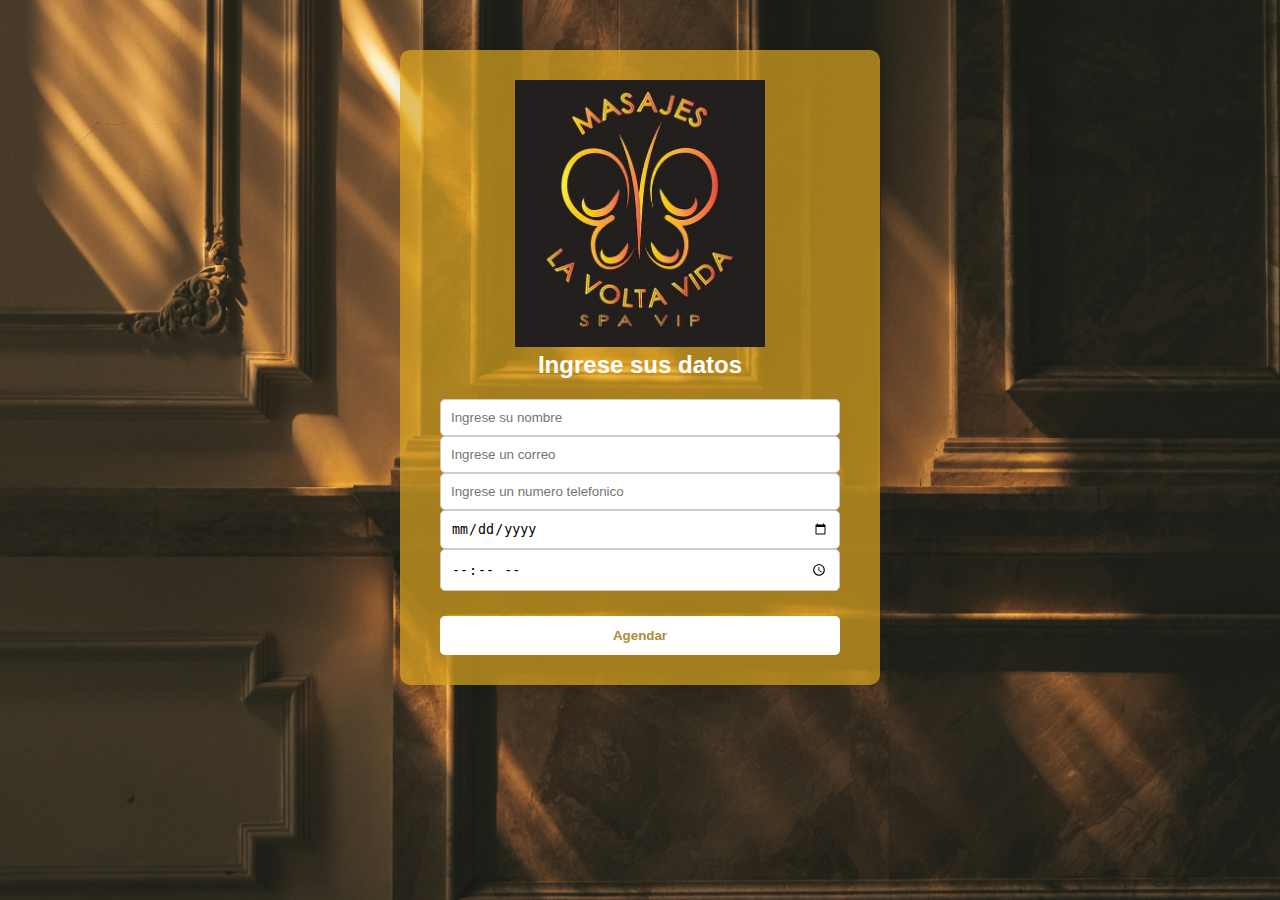
<file: Frontend/agendar.html>
<!DOCTYPE html>
<html lang="en">
<head>
    <meta charset="UTF-8">
    <meta name="viewport" content="width=device-width, initial-scale=1.0">
    <title>Agenda tu cita</title>
     <link rel="stylesheet" href="stylesa.css" />
</head>
<body>
    <div class="contenedor-formulario">
     <img src="img/logo.jpg.jpg">
    <h2 class="sub">Ingrese sus datos</h2>

    <form action="#" method="post" class="formulari">
       
        <input type="text" id="usuario" name="usuario" placeholder="Ingrese su nombre" required></imput>

        <input type="email" id="email" name="email" placeholder="Ingrese un correo" required></imput>

        <input type="tel" id="telefono" name="telefono" placeholder="Ingrese un numero telefonico" required></imput>

        <input type="date" id="dia" name="dia" placeholder="Seleccione el dia" required></input>

        <input type="time" id="hora" name="hora" min="08:00" max="20:00" step="3600"  required>
    
        <button type="submit">Agendar</button>
    </form>
</body>
</html>
</file>
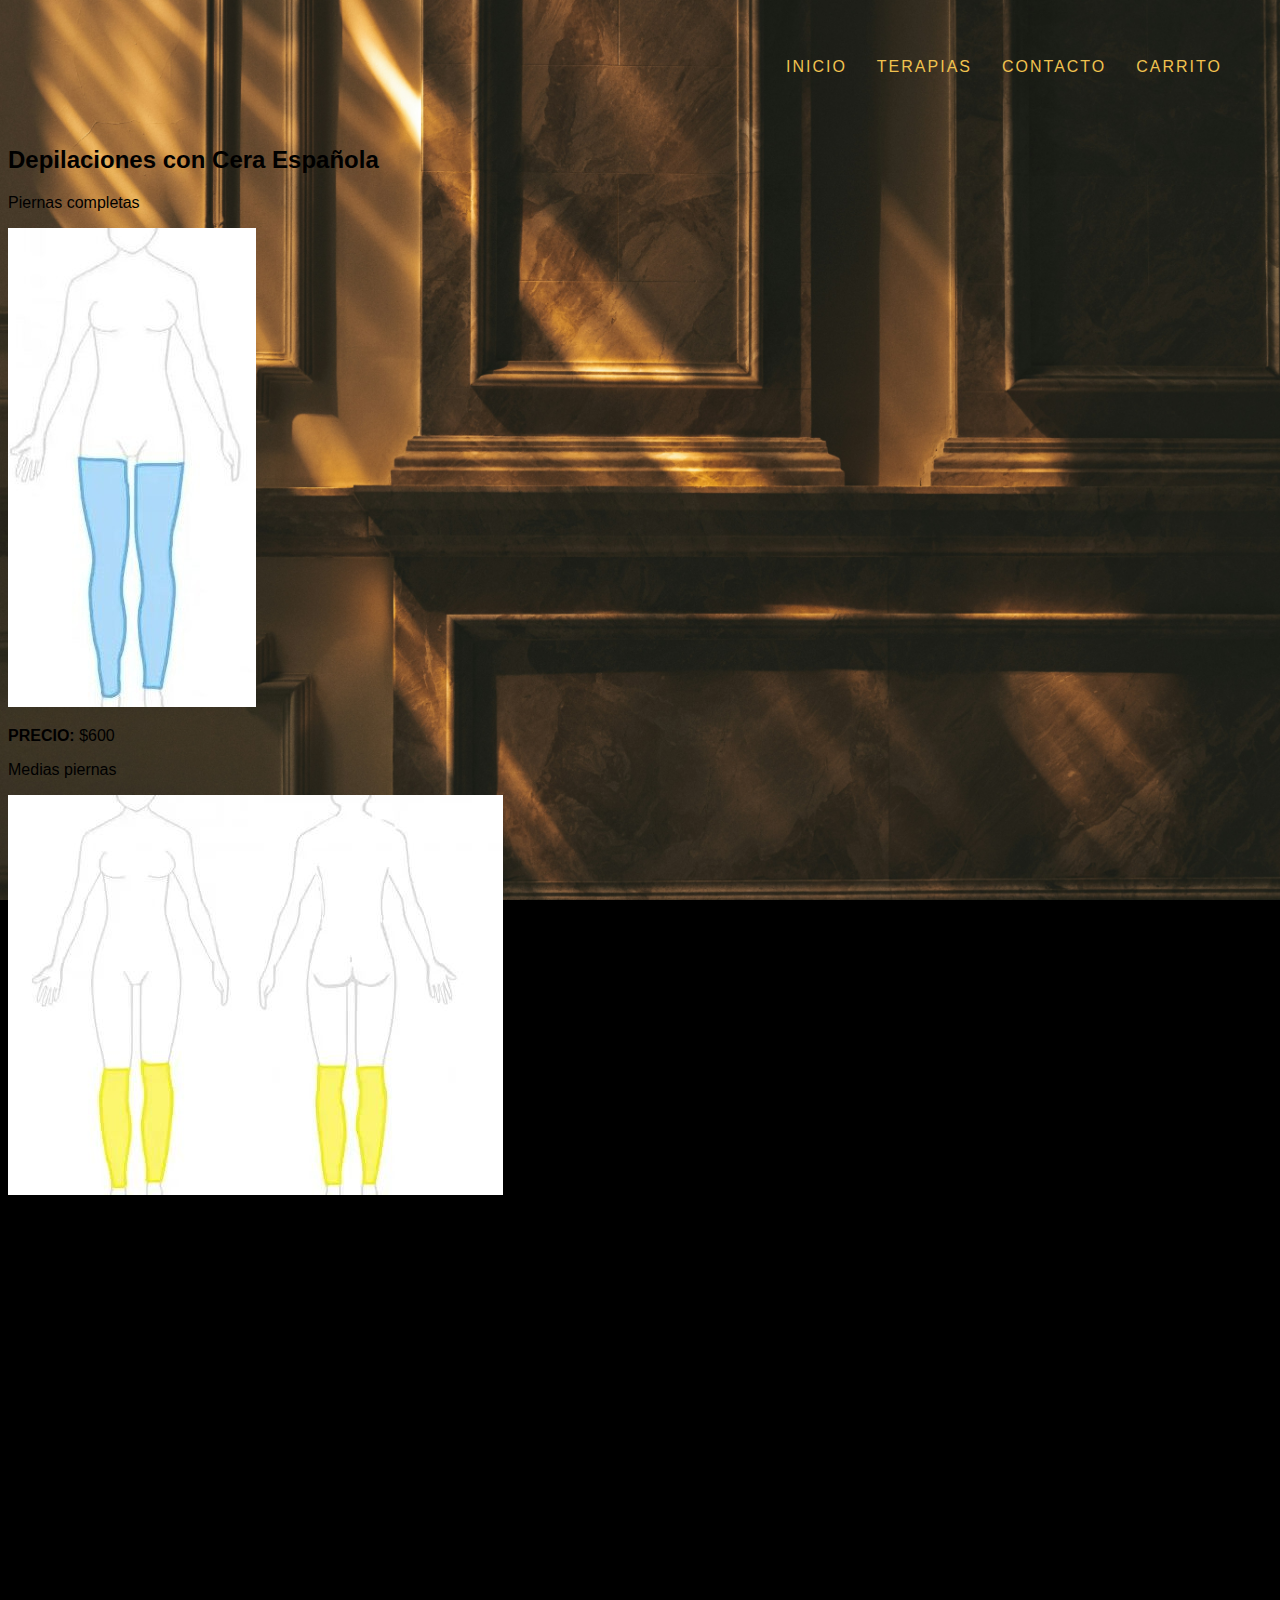
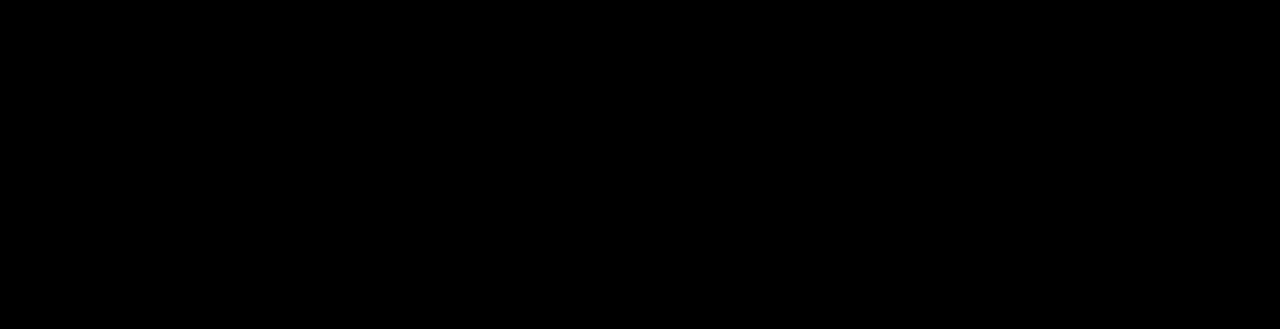
<file: Frontend/depilaciones.html>
<!DOCTYPE html>
<html lang="en">
<head>
    <meta charset="UTF-8">
    <meta name="viewport" content="width=device-width, initial-scale=1.0">
    <title>Depilaciones</title>
    <link rel="stylesheet" href="style.css" />
</head>
<body>
    <dev class="enlaces">
    <a href="index.html" class="enlace-spa">Inicio</a>
    <a href="terapias.html" class="enlace-spa">Terapias</a>
    <a href="https://wa.me/523351093950" target="_blank" class="enlace-spa">Contacto</a>
    <a href="" class="enlace-spa">carrito</a>
    </dev>
    <h2>Depilaciones con Cera Española</h2>
    <p>Piernas completas</p>
    <img src="img/piernas.jpg.jpg">
    <p><strong>PRECIO: </strong>$600</p>
    <p>Medias piernas</p>
    <img src="img/medias.jpg.jpg">
    <p><strong>PRECIO: </strong>$400</p>
    <!--img-->
    <p>Brazos</p>
    <p><strong>PRECIO: </strong>$300</p>
    <!--img-->
    <p>Pecho</p>
    <p><strong>PRECIO: </strong>$400</p>
    <!--img-->
    <p>Espalda</p>
    <p><strong>PRECIO: </strong>$400</p>
    <!--img-->
    <p>Abdomen completo</p>
    <p><strong>PRECIO: </strong>$400</p>
    <!--img-->
    <p>Axilas</p>
    <p><strong>PRECIO: </strong>$250</p>
    <!--img-->
    <p>Bikini</p>
    <p><strong>PRECIO: </strong>$400</p>
    <!--img-->
    <p>Bikini plus</p>
    <p><strong>PRECIO: </strong>$700</p>
    <!--img-->
    <p>Gluteos</p>
    <p><strong>PRECIO: </strong>$450</p>
    <!--img-->
    <p>Linea entre gluteos</p>
    <p><strong>PRECIO: </strong>$400</p>
    <!--img-->
    <p>Cejas</p>
    <p><strong>PRECIO: </strong>$250</p>
</body>
</html>
</file>
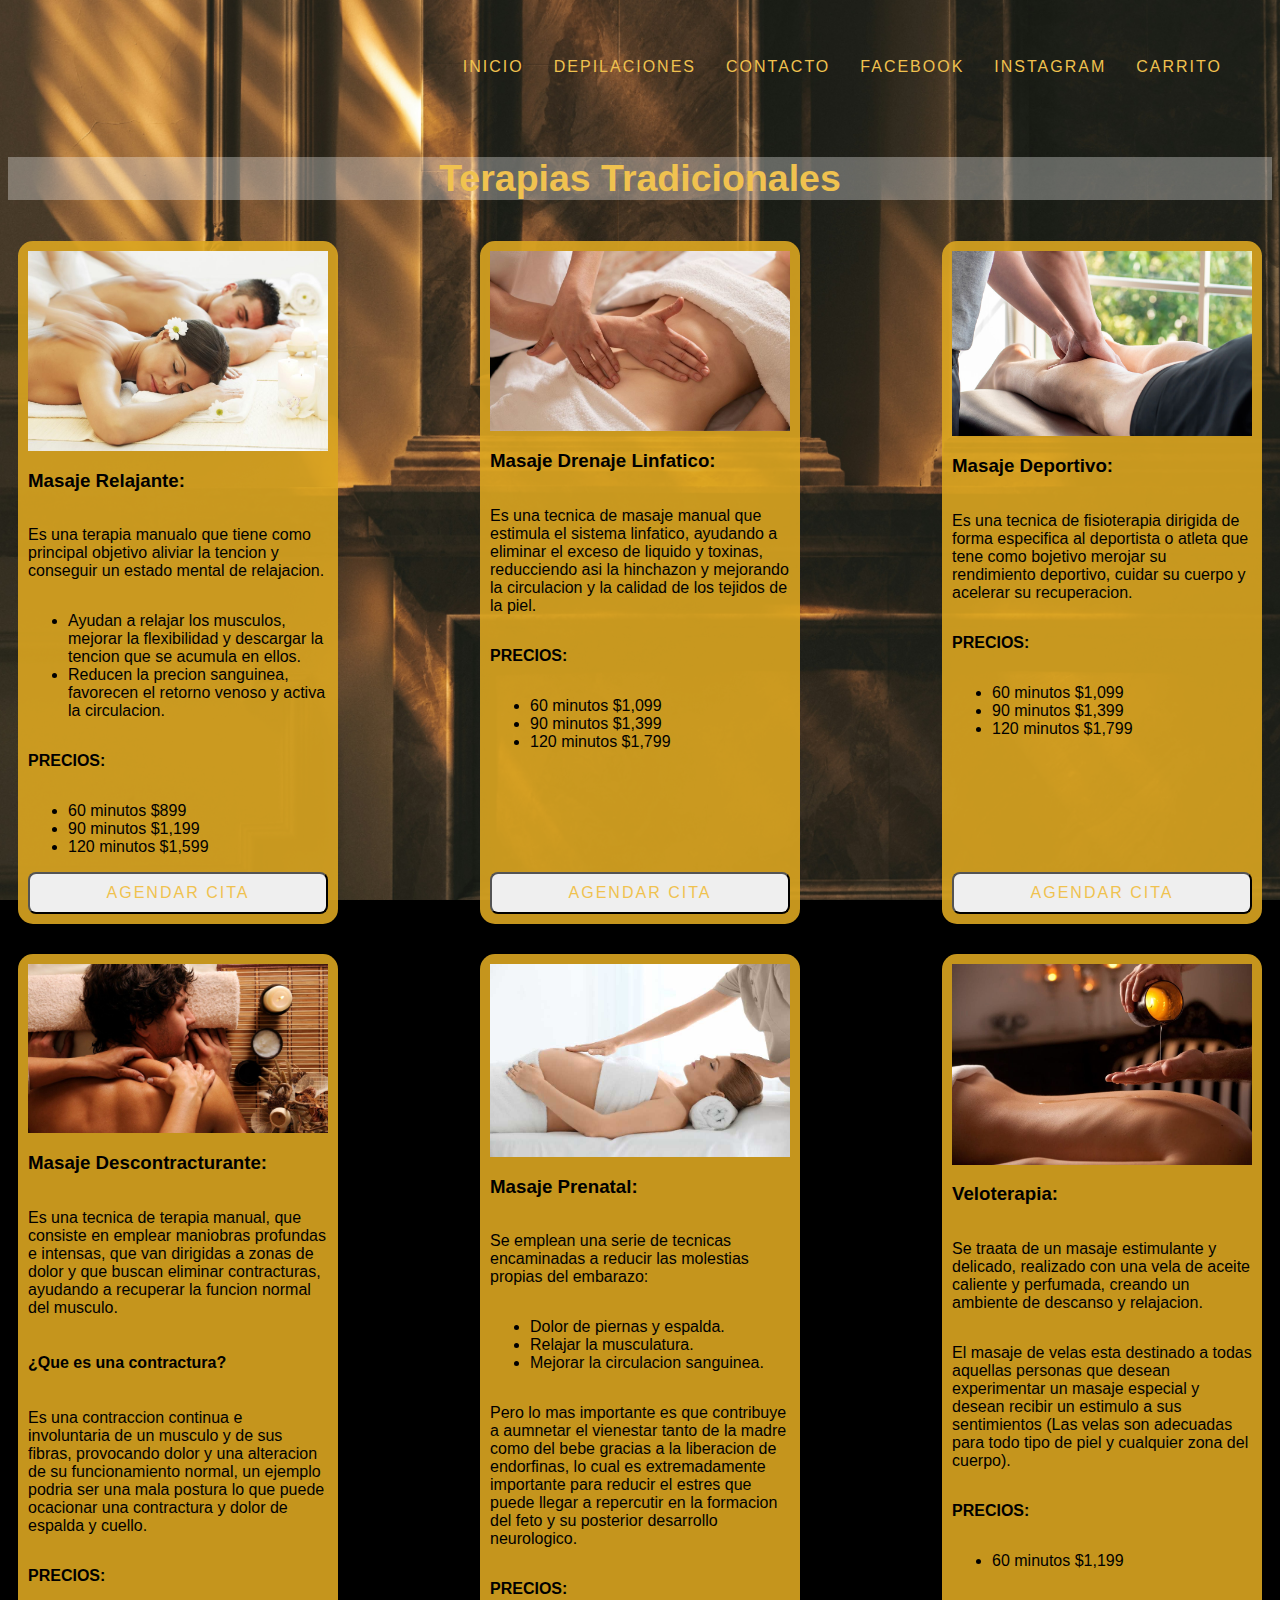
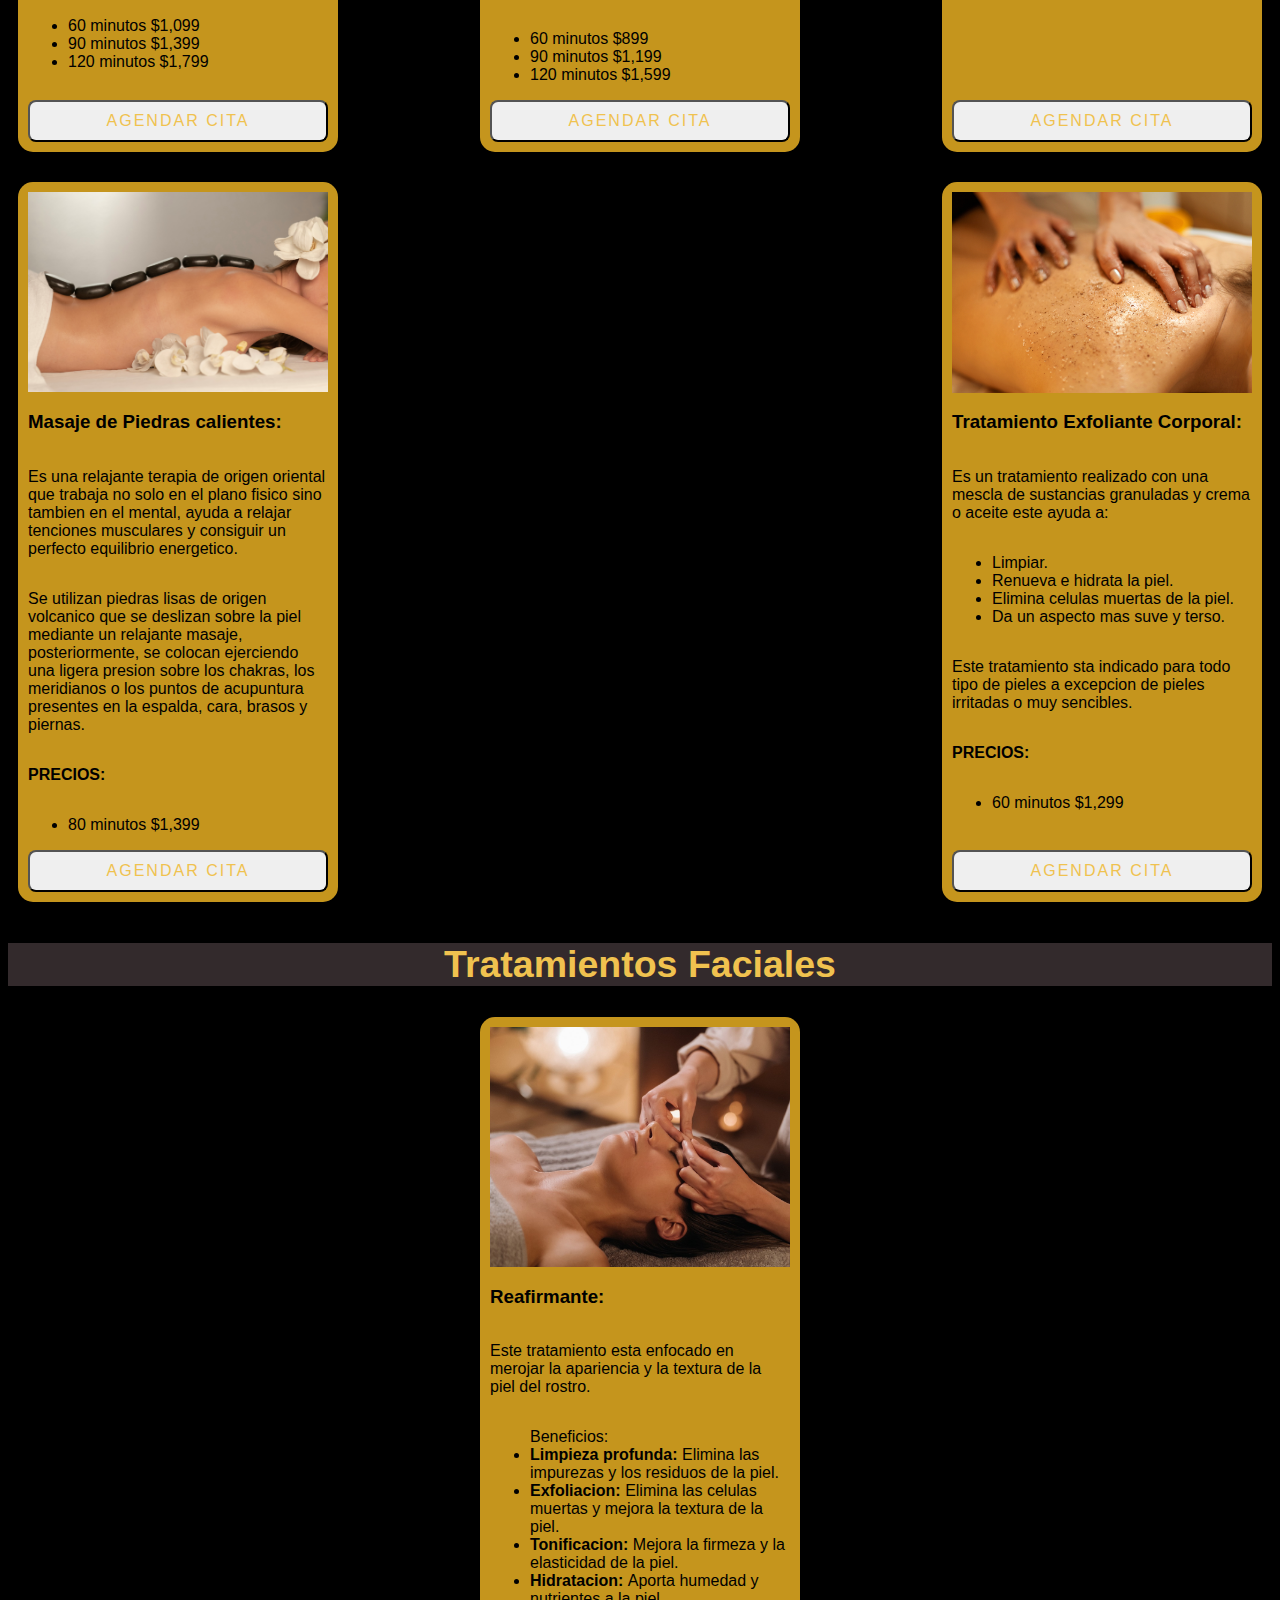
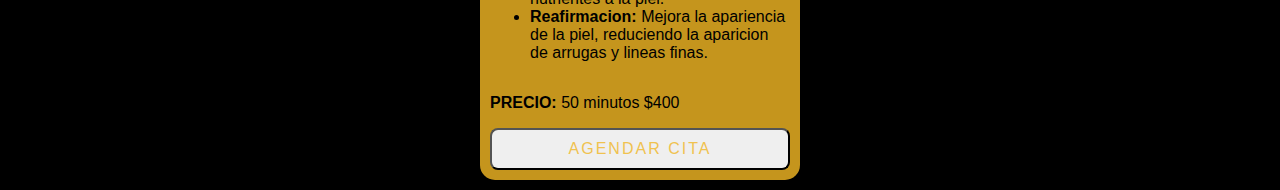
<file: Frontend/terapias.html>
<!DOCTYPE html>
<html lang="en">
<head>
    <meta charset="UTF-8">
    <meta name="viewport" content="width=device-width, initial-scale=1.0">
    <title>Servicios</title>
    <link rel="stylesheet" href="style.css" />
</head>
<body class="animacion-inicio">
    <div class="enlaces">
    <a href="index.html" class="enlace-spa">Inicio</a>
    <a href="depilaciones.html" class="enlace-spa">Depilaciones</a>
    <a href="https://wa.me/523351093950" target="_blank" class="enlace-spa">Contacto</a>
    <a href="https://www.facebook.com/share/1C4Mi8j1Lx/" class="enlace-spa">Facebook</a>
      <a href="https://www.instagram.com/invites/contact/?igsh=1wm7rh8885his&utm_content=w16fyq4" class="enlace-spa">Instagram</a>
    <a href="" class="enlace-spa">carrito</a>
    </div>

    <div class="Terapias-Tradicionales"><h2><strong>Terapias Tradicionales</strong></h2></div>
    
    <div class="contenedor-masajes">

    <div class="Masaje-Relajante">
    <img src="img/masaje-relajante.jpg" alt="ilustrativa">
    <h3>Masaje Relajante:</h3>
    <p>Es una terapia manualo que tiene como principal objetivo aliviar la tencion y conseguir un estado mental de relajacion.</p>
    <ul>
        <li>Ayudan a relajar los musculos, mejorar la flexibilidad y descargar la tencion que se acumula en ellos.</li>
        <li>Reducen la precion sanguinea, favorecen el retorno venoso y activa la circulacion.</li>
    </ul>
    <p><strong>PRECIOS:</strong></p>
    <ul>
        <li>60 minutos $899</li>
        <li>90 minutos $1,199</li>
        <li>120 minutos $1,599</li>
    </ul>
    <button class="terapias-button">
    <a href="agendar.html" class="button-spa">Agendar cita</a>
    </button>
    </div>
    
    <div class="Masaje-Drenaje-Linfatico">
    <img src="img/drenaje-linfatico.jpg" alt="ilustrativa">
    <h3>Masaje Drenaje Linfatico:</h3>
        <p>Es una tecnica de masaje manual que estimula el sistema linfatico, ayudando a eliminar el exceso de liquido y toxinas, reducciendo asi la hinchazon y mejorando la circulacion y la calidad de los tejidos de la piel.</p>
    <p><strong>PRECIOS:</strong></p>
    <ul>
        <li>60 minutos $1,099</li>
        <li>90 minutos $1,399</li>
        <li>120 minutos $1,799</li>
    </ul>
    <button class="terapias-button">
        <a href="agendar.html" class="button-spa">Agendar cita</a>
    </button>
    </div>
    <div class="Masaje-Deportivo">
    <img src="img/masaje-deportivo.jpg" alt="ilustrativa">
        <h3>Masaje Deportivo:</h3>
        <p>Es una tecnica de fisioterapia dirigida de forma especifica al deportista o atleta que tene como bojetivo merojar su rendimiento deportivo, cuidar su cuerpo y acelerar su recuperacion.</p>
    <p><strong>PRECIOS:</strong></p>
    <ul>
        <li>60 minutos $1,099</li>
        <li>90 minutos $1,399</li>
        <li>120 minutos $1,799</li>
    </ul>
    <button class="terapias-button">
        <a href="agendar.html" class="button-spa">Agendar cita</a>
    </button>
    </div>
    <div class="Masaje-Descontracturante">
    <img src="img/descontracturante.jpg" alt="ilustrativa">
    <h3>Masaje Descontracturante:</h3>
    <p>Es una tecnica de terapia manual, que consiste en emplear maniobras profundas e intensas, que van dirigidas a zonas de dolor y que buscan eliminar contracturas, ayudando a recuperar la funcion normal del musculo.</p>
    <h4>¿Que es una contractura?</h4>
    <p>Es una contraccion continua e involuntaria de un musculo y de sus fibras, provocando dolor y una alteracion de su funcionamiento normal, un ejemplo podria ser una mala postura lo que puede ocacionar una contractura y dolor de espalda y cuello. </p>
    <p><strong>PRECIOS:</strong></p>
    <ul>
        <li>60 minutos $1,099</li>
        <li>90 minutos $1,399</li>
        <li>120 minutos $1,799</li>
    </ul>
    <button class="terapias-button">
        <a href="agendar.html" class="button-spa">Agendar cita</a>
    </button>
    </div>

    <div class="Masaje-Prenatal">
    <img src="img/masaje-prenatal.jpeg" alt="ilustrativa">
    <h3>Masaje Prenatal:</h3>
    <p>Se emplean una serie de tecnicas encaminadas a reducir las molestias propias del embarazo:</p>
    <ul>
        <li>Dolor de piernas y espalda.</li>
        <li>Relajar la musculatura.</li>
        <li>Mejorar la circulacion sanguinea.</li>
    </ul>
    <p>Pero lo mas importante es que contribuye  a aumnetar el vienestar tanto de la madre como del bebe gracias a la liberacion de endorfinas, lo cual es extremadamente importante para reducir el estres que puede llegar a repercutir en la formacion del feto y su posterior desarrollo neurologico.</p>
    <p><strong>PRECIOS:</strong></p>
    <ul>
        <li>60 minutos $899</li>
        <li>90 minutos $1,199</li>
        <li>120 minutos $1,599</li>
    </ul>
    <button class="terapias-button">
        <a href="agendar.html" class="button-spa">Agendar cita</a>
    </button>
    </div>

    <div class="Veloterapia">
    <img src="img/veloterapia.jpg" alt="ilustrativa">
    <h3>Veloterapia:</h3>
    <p>Se traata de un masaje estimulante y delicado, realizado con una vela de aceite caliente y perfumada, creando un ambiente de descanso y relajacion.</p>
    <p>El masaje de velas esta destinado a todas aquellas personas que desean experimentar un masaje especial y desean recibir un estimulo a sus sentimientos (Las velas son adecuadas para todo tipo de piel y cualquier zona del cuerpo).</p>
    <p><strong>PRECIOS:</strong></p>
    <ul>
        <li>60 minutos $1,199</li>
    </ul>
    <button class="terapias-button">
        <a href="agendar.html" class="button-spa">Agendar cita</a>
    </button>
    </div>

    <div class="Masaje-Piedras">
    <img src="img/piedras.jpg" alt="ilustrativa">
    <h3>Masaje de Piedras calientes:</h3>
    <p>Es una relajante terapia de origen oriental que trabaja no solo en el plano fisico sino tambien en el mental, ayuda a relajar tenciones musculares y consiguir un perfecto equilibrio energetico.</p>
    <p>Se utilizan piedras lisas de origen volcanico que se deslizan sobre la piel mediante un relajante masaje, posteriormente, se colocan ejerciendo una ligera presion sobre los chakras, los meridianos o los puntos de acupuntura presentes en la espalda, cara, brasos y piernas.</p>
    <p><strong>PRECIOS:</strong></p>
    <ul>
        <li>80 minutos $1,399</li>
    </ul>
    <button class="terapias-button">
        <a href="agendar.html" class="button-spa">Agendar cita</a>
    </button>
    </div>

    <div class="Tratamiento-Exfoliante">
    <img src="img/exfoliante.jpg" alt="ilustrativa">
    <h3>Tratamiento Exfoliante Corporal:</h3>
    <p>Es un tratamiento realizado con una mescla de sustancias granuladas y crema o aceite este ayuda a:</p>
    <ul>
        <li>Limpiar.</li>
        <li>Renueva e hidrata la piel.</li>
        <li>Elimina celulas muertas de la piel.</li>
        <li>Da un aspecto mas suve y terso.</li>
    </ul>
    <p>Este tratamiento sta indicado para todo tipo de pieles a excepcion de pieles irritadas o muy sencibles.</p>
    <p><strong>PRECIOS:</strong></p>
    <ul>
        <li>60 minutos $1,299</li>
    </ul>
    <button class="terapias-button">
        <a href="agendar.html" class="button-spa">Agendar cita</a>
    </button>
    </div>
    </div>
    
    <div class="tratamientos-faciales"><h2>Tratamientos Faciales</h2></div>

   <div class="reafirmante">
    <img src="img/facial.jpg" alt="ilustrativa">
    <h3>Reafirmante:</h3>
    <p>Este tratamiento esta enfocado en merojar la apariencia y la textura de la piel del rostro.</p>
    <ul>Beneficios:
        <li><strong>Limpieza profunda: </strong>Elimina las impurezas y los residuos de la piel.</li>
        <li><strong>Exfoliacion: </strong>Elimina las celulas muertas y mejora la textura de la piel.</li>
        <li><strong>Tonificacion: </strong>Mejora la firmeza y la elasticidad de la piel.</li>
        <li><strong>Hidratacion: </strong>Aporta humedad y nutrientes a la piel.</li>
        <li><strong>Reafirmacion: </strong>Mejora la apariencia de la piel, reduciendo la aparicion de arrugas y lineas finas.</li>
    </ul>
    <p><strong>PRECIO: </strong>50 minutos $400</p>
    <button class="terapias-button">
        <a href="agendar.html" class="button-spa">Agendar cita</a>
    </button>
    </div>
</body>
</html>
</file>
<file: Frontend/stylesa.css>
body {
    font-family: Arial, Helvetica, sans-serif;
    background-color: black;
    background-image: url(img/fondo3.jpg);
    background-attachment: fixed;
    background-position: center;
    background-size: cover;
    display: flex;
    justify-content: center;
    align-items: center;
    height: 100hv;
    margin: 0;
}

.contenedor-formulario {
    background-color: rgba(218, 165, 32, .7); 
    padding: 30px 40px;
    border-radius: 10px;
    box-shadow: 0px 0px 20px rgba(0, 0, 0, 0.1);
    width: 100%;
    max-width: 400px;
    text-align: center;
    position: relative;
    top: 50px; 
}

img {
width: 250px;
height: auto;
}

.sub {
    margin-top: 0;
    margin-bottom: 20px;
    color: #ffffff;
}

form {
    display: flex;
    flex-direction: column;
}

input {
    padding: 10px;
    border: 1px solid #ccc;
    border-radius: 5px;
}

button {
    margin-top: 25px;
    padding: 12px;
    background-color: #ffffff;
    color: rgb(173, 140, 57);  
    border: none;
    border-radius: 5px;
    cursor: pointer;
    font-weight: bold;
}

button:hover {
    background-color: rgb(134, 106, 33);
}

/* --- Ajuste para Celulares --- */
@media (max-width: 768px) {
  /* 1. Hace que cualquier contenedor con ancho fijo se adapte al 100% */
  div, section, article, header, footer, .container {
    width: 100% !important;
    max-width: 100% !important;
    min-width: 0 !important;
    display: block !important; /* Apila elementos que estaban uno al lado del otro */
    margin-left: 0 !important;
    margin-right: 0 !important;
    padding-left: 15px !important;
    padding-right: 15px !important;
    box-sizing: border-box;
  }

  /* 2. Ajusta imágenes y mapas (iframes) para que no se salgan de la pantalla */
  img, iframe, video {
    width: 100% !important;
    height: auto !important;
  }

  /* 3. Evita que el texto sea demasiado grande o pequeño */
  body {
    font-size: 16px;
    line-height: 1.5;
  }
}
</file>
<file: Frontend/style.css>
body {
    font-family: Arial, Helvetica, sans-serif;
    background-color: black;
    background-image: url(img/fondo3.jpg);
    background-attachment: fixed;
    background-position: center;
    background-size: cover;
}

body html {
    padding: 0;
    margin: 0;
}

/* --- Ajuste para Celulares --- */
@media (max-width: 768px) {
  /* 1. Hace que cualquier contenedor con ancho fijo se adapte al 100% */
  div, section, article, header, footer, .container {
    width: 100% !important;
    max-width: 100% !important;
    min-width: 0 !important;
    display: block !important; /* Apila elementos que estaban uno al lado del otro */
    margin-left: 0 !important;
    margin-right: 0 !important;
    padding-left: 15px !important;
    padding-right: 15px !important;
    box-sizing: border-box;
  }

  /* 2. Ajusta imágenes y mapas (iframes) para que no se salgan de la pantalla */
  img, iframe, video {
    width: 100% !important;
    height: auto !important;
  }

  /* 3. Evita que el texto sea demasiado grande o pequeño */
  body {
    font-size: 16px;
    line-height: 1.5;
  }
}

header {
    text-align: center;
    font-family:'Segoe UI', sans-serif;
    font-size: 40px;
    background: rgba(255, 255, 255, 0.33);
    width: 100%;
    height: 500px;
    line-height: 500px;
    display: flex;
    flex-direction: column;
    justify-content: center;
    align-items: center;
    border-radius: 15px;
overflow: hidden;
border: 1px;
transition: 0.4s ease;
}

header:hover {
    transform: translateY(-10px);
    border-color: var(--dorado);
    box-shadow: 10px 10px 100px rgba(126, 112, 31, 0.492);
}

.enlaces {
    display: flex;
    justify-content: flex-end;
    gap: 30px;
    padding: 50px 50px;
}

.enlace-spa {
    text-decoration: none;    
    color: rgb(240, 194, 79);          
    font-family: 'Segoe UI', sans-serif; 
    font-size: 16px;
    letter-spacing: 2px;
    text-transform: uppercase;
    transition: 0.3s;
}

.enlace-spa:hover {
    color: white;
    cursor: pointer;
}

.button-spa {
     text-decoration: none;    
    color: rgb(240, 194, 79);          
    font-family: 'Segoe UI', sans-serif; 
    font-size: 16px;
    letter-spacing: 2px;
    text-transform: uppercase;
    transition: 0.3s;
}

.button-spa:hover {
    color: rgb(173, 140, 57);  
    cursor: pointer;
}

.descripcion {
    display: block;
    margin-left: auto;
    margin-right: auto;
    width: fit-content;
    text-align: center;
    padding: 20px;
    background-color:  rgba(255, 212, 218, 0.2);
    width: auto;
    margin-top: 60px;
    color: white;
    height: auto;
    font-size: 20px;
}
.descripcion p {
    margin: 0;
}

.Terapias-Tradicionales{
    text-align: center;
    font-size: 25px;
    font-family:'Segoe UI', sans-serif;
    background: rgba(255, 255, 255, 0.323);
    width: 100%;
    color: rgb(240, 194, 79);
}

.contenedor-masajes {
    display: flex;
    justify-content: space-between;
    gap: 10px;
    flex-wrap: wrap;
}

.Masaje-Relajante,.Masaje-Drenaje-Linfatico,.Masaje-Deportivo,.Masaje-Descontracturante,.Masaje-Prenatal,.Veloterapia,.Masaje-Piedras,.Tratamiento-Exfoliante{
    border: 2px solid black; 
    background-color: rgba(218, 165, 32, .9); 
    padding: 10px;
    border-radius: 10px; 
    margin: 10px;
    max-width: 300px; 
    color: black;
    display: flex;
    flex-direction: column;
    justify-content: space-between;
}

.reafirmante {
    border: 2px solid black; 
    background-color: rgba(218, 165, 32, .9); 
    padding: 10px;
    border-radius: 10px; 
    margin: 10px auto;
    max-width: 300px; 
    color: black;
    display: flex;
    flex-direction: column;
}

.Masaje-Relajante {
    background-color: rgba(218, 165, 32, .9) ;
    border-radius: 15px;
    overflow: hidden;
    border: 2px;
    transition: 0.4s ease;
}

.Masaje-Relajante:hover {
    transform: translateY(-10px);
    border-color: var(--dorado);
    box-shadow: 0 10px 20px gold;
}

.Masaje-Drenaje-Linfatico {
    background-color: rgba(218, 165, 32, .9) ;
    border-radius: 15px;
    overflow: hidden;
    border: 2px;
    transition: 0.4s ease;
}

.Masaje-Drenaje-Linfatico:hover {
    transform: translateY(-10px);
    border-color: var(--dorado);
    box-shadow: 0 10px 20px gold;
}

.Masaje-Deportivo {
    background-color: rgba(218, 165, 32, .9) ;
    border-radius: 15px;
    overflow: hidden;
    border: 2px;
    transition: 0.4s ease;
}

.Masaje-Deportivo:hover {
    transform: translateY(-10px);
    border-color: var(--dorado);
    box-shadow: 0 10px 20px gold;
}

.Masaje-Descontracturante {
    background-color: rgba(218, 165, 32, .9) ;
    border-radius: 15px;
    overflow: hidden;
    border: 2px;
    transition: 0.4s ease; 
}

.Masaje-Descontracturante:hover {
    transform: translateY(-10px);
    border-color: var(--dorado);
    box-shadow: 0 10px 20px gold;
}

.Masaje-Prenatal {
    background-color: rgba(218, 165, 32, .9) ;
    border-radius: 15px;
    overflow: hidden;
    border: 2px;
    transition: 0.4s ease;
}

.Masaje-Prenatal:hover {
    transform: translateY(-10px);
    border-color: var(--dorado);
    box-shadow: 0 10px 20px gold;
}

.Veloterapia {
    background-color: rgba(218, 165, 32, .9) ;
    border-radius: 15px;
    overflow: hidden;
    border: 2px;
    transition: 0.4s ease;
}

.Veloterapia:hover {
    transform: translateY(-10px);
    border-color: var(--dorado);
    box-shadow: 0 10px 20px gold;
}

.Masaje-Piedras {
    background-color: rgba(218, 165, 32, .9) ;
    border-radius: 15px;
    overflow: hidden;
    border: 1px;
    transition: 0.4s ease;
}

.Masaje-Piedras:hover {
    transform: translateY(-10px);
    border-color: var(--dorado);
    box-shadow: 0 10px 20px gold;
}

.Tratamiento-Exfoliante {
    background-color: rgba(218, 165, 32, .9) ;
    border-radius: 15px;
    overflow: hidden;
    border: 1px;
    transition: 0.4s ease;
}

.Tratamiento-Exfoliante:hover {
    transform: translateY(-10px);
    border-color: var(--dorado);
    box-shadow: 0 10px 20px gold;
}

.tratamientos-faciales {
    text-align: center;
    font-size: 25px;
    font-family:'Segoe UI', sans-serif;
    background: rgba(255, 212, 218, 0.2);
    width: 100%;
    color: rgb(240, 194, 79);
}

.reafirmante {
    background-color: rgba(218, 165, 32, .9) ;
    border-radius: 15px;
    overflow: hidden;
    border: 1px;
    transition: 0.4s ease
}

.reafirmante:hover {
    transform: translateY(-10px);
    border-color: var(--dorado);
    box-shadow: 0 10px 20px gold;
}


.terapias-button {
    padding: 10px 20px;
    width: 100%; 
    border-radius: 8px;
    margin-top: auto;
}

.depilaciones-cera {
    text-align: center;
    font-size: 25px;
    font-family:'Segoe UI', sans-serif;
    background: rgba(255, 212, 218, 0.5);
    width: 100%;
    color: rgb(240, 194, 79); 
}

.contenedor-depilaciones {
    display: flex;
    justify-content: space-between;
    gap: 10px;
    flex-wrap: wrap;
}

.piernas, .medias, .brazos, .pecho, .espalda, .abdomen, .axilas, .bikini, .plus, .gluteos, .linea, .cejas {
    border: 2px solid black; 
    background-color: rgba(218, 165, 32, .9); 
    padding: 10px;
    border-radius: 10px; 
    margin: 10px;
    max-width: 300px; 
    color: black;
    display: flex;
    flex-direction: column;
    justify-content: space-between;
}

.piernas {
    background-color: rgba(218, 165, 32, .9) ;
    border-radius: 15px;
    overflow: hidden;
    border: 1px;
    transition: 0.4s ease
}

.piernas:hover {
    transform: translateY(-10px);
    border-color: var(--dorado);
    box-shadow: 0 10px 20px gold;
}

.medias {
    background-color: rgba(218, 165, 32, .9) ;
    border-radius: 15px;
    overflow: hidden;
    border: 1px;
    transition: 0.4s ease
}

.medias:hover {
    transform: translateY(-10px);
    border-color: var(--dorado);
    box-shadow: 0 10px 20px gold;
}

.brazos {
    background-color: rgba(218, 165, 32, .9) ;
    border-radius: 15px;
    overflow: hidden;
    border: 1px;
    transition: 0.4s ease
}

.brazos:hover {
    transform: translateY(-10px);
    border-color: var(--dorado);
    box-shadow: 0 10px 20px gold;
}

.pecho {
    background-color: rgba(218, 165, 32, .9) ;
    border-radius: 15px;
    overflow: hidden;
    border: 1px;
    transition: 0.4s ease
}

.pecho:hover {
    transform: translateY(-10px);
    border-color: var(--dorado);
    box-shadow: 0 10px 20px gold;
}

.espalda {
    background-color: rgba(218, 165, 32, .9) ;
    border-radius: 15px;
    overflow: hidden;
    border: 1px;
    transition: 0.4s ease
}

.espalda:hover {
    transform: translateY(-10px);
    border-color: var(--dorado);
    box-shadow: 0 10px 20px gold;
}

.abdomen {
    background-color: rgba(218, 165, 32, .9) ;
    border-radius: 15px;
    overflow: hidden;
    border: 1px;
    transition: 0.4s ease
}

.abdomen:hover {
    transform: translateY(-10px);
    border-color: var(--dorado);
    box-shadow: 0 10px 20px gold;
}

.axilas {
    background-color: rgba(218, 165, 32, .9) ;
    border-radius: 15px;
    overflow: hidden;
    border: 1px;
    transition: 0.4s ease
}

.axilas:hover {
    transform: translateY(-10px);
    border-color: var(--dorado);
    box-shadow: 0 10px 20px gold;
}

.bikini {
    background-color: rgba(218, 165, 32, .9) ;
    border-radius: 15px;
    overflow: hidden;
    border: 1px;
    transition: 0.4s ease
}

.bikini:hover {
    transform: translateY(-10px);
    border-color: var(--dorado);
    box-shadow: 0 10px 20px gold;
}

.plus {
    background-color: rgba(218, 165, 32, .9) ;
    border-radius: 15px;
    overflow: hidden;
    border: 1px;
    transition: 0.4s ease
}

.plus:hover {
    transform: translateY(-10px);
    border-color: var(--dorado);
    box-shadow: 0 10px 20px gold;
}

.gluteos {
    background-color: rgba(218, 165, 32, .9) ;
    border-radius: 15px;
    overflow: hidden;
    border: 1px;
    transition: 0.4s ease
}

.gluteos:hover {
    transform: translateY(-10px);
    border-color: var(--dorado);
    box-shadow: 0 10px 20px gold;
}

.linea {
    background-color: rgba(218, 165, 32, .9) ;
    border-radius: 15px;
    overflow: hidden;
    border: 1px;
    transition: 0.4s ease
}

.linea:hover {
    transform: translateY(-10px);
    border-color: var(--dorado);
    box-shadow: 0 10px 20px gold;
}

.cejas {
    background-color: rgba(218, 165, 32, .9) ;
    border-radius: 15px;
    overflow: hidden;
    border: 1px;
    transition: 0.4s ease
}

.cejas:hover {
    transform: translateY(-10px);
    border-color: var(--dorado);
    box-shadow: 0 10px 20px gold;
}

.depilaciones-button {
    padding: 10px 20px;
    width: 100%; 
    border-radius: 8px;
    margin-top: auto;
}

@keyframes entradaSuave {
  0% { 
    opacity: 0; 
    transform: translateY(15px); 
  }
  100% { 
    opacity: 1; 
    transform: translateY(0); 
  }
}

.animacion-inicio {
  animation: entradaSuave 0.8s ease-out forwards;
}

.contenedor-mapa {
   display: flex;
    flex-direction: row; 
    align-items: center; 
     
    gap: 20px;
}

.footer {
    padding: 40px 0;
    margin-top: 50px;
}

.mapa {
   flex: 1;
    height: 400px;
}
.mapa iframe {
    width: 100%;
    height: 100%;
    display: block;
    border-radius: 10px;
    border: none;
}

.horario {
    text-align: center;
    flex: 1;
    justify-content: center;
    text-align: center;
    padding: 20px;
    background-color:  rgba(255, 212, 218, 0.2);
    width: auto;
    margin-top: 60px;
    color: white;
    height: auto;
    font-size: 20px;
}

.mapa, .horario {
    width: 50%;
    box-sizing: border-box;
}

#spa-chatbot-wrapper {
    /* Mantenemos el fixed, pero añadimos estas tres líneas críticas */
    position: fixed !important;
    bottom: 30px !important;
    right: 30px !important;
    
    /* Esto lo saca del flujo de la animación del body */
    transform: translateZ(0); 
    -webkit-transform: translateZ(0);
    
    /* Asegúrate de que el z-index sea mayor a cualquier capa de la animación */
    z-index: 999999 !important;
}

    #bubble-control {
        width: 60px;
        height: 60px;
        background-color: #c2ac1abc;
        border-radius: 50%;
        display: flex;
        align-items: center;
        justify-content: center;
        font-size: 30px;
        cursor: pointer;
        box-shadow: 0 4px 12px rgba(0,0,0,0.3);
    }

    #chat-frame {
        position: absolute;
        bottom: 80px;
        right: 0;
        width: 300px;
        background: rgba(218, 165, 32, .8);
        border-radius: 15px;
        box-shadow: 0 5px 20px rgba(0,0,0,0.2);
        flex-direction: column;
        overflow: hidden;
    }

    #chat-header-spa {
        background:  rgba(218, 165, 32, .8);
        color: white;
        padding: 15px;
        display: flex;
        justify-content: space-between;
    }

    #chat-header-spa button {
        background: none; border: none; color: white; cursor: pointer; font-weight: bold;
    }

    #chat-content {
        height: 200px;
        padding: 15px;
        overflow-y: auto;
        background:  rgba(255, 255, 255, 0.905);
    }

    .msg-bot {
        background: #f1f3f0;
        padding: 8px 12px;
        border-radius: 10px;
        margin-bottom: 10px;
        font-size: 14px;
        color: #333;
    }

    #chat-actions {
        padding: 10px;
        display: flex;
        gap: 5px;
        border-top: 1px solid #eee;
    }

    #chat-actions button {
        background: rgba(142, 107, 19, 0.8);
        color: white;
        border: none;
        padding: 6px 10px;
        border-radius: 5px;
        font-size: 12px;
        cursor: pointer;
    }
</file>
